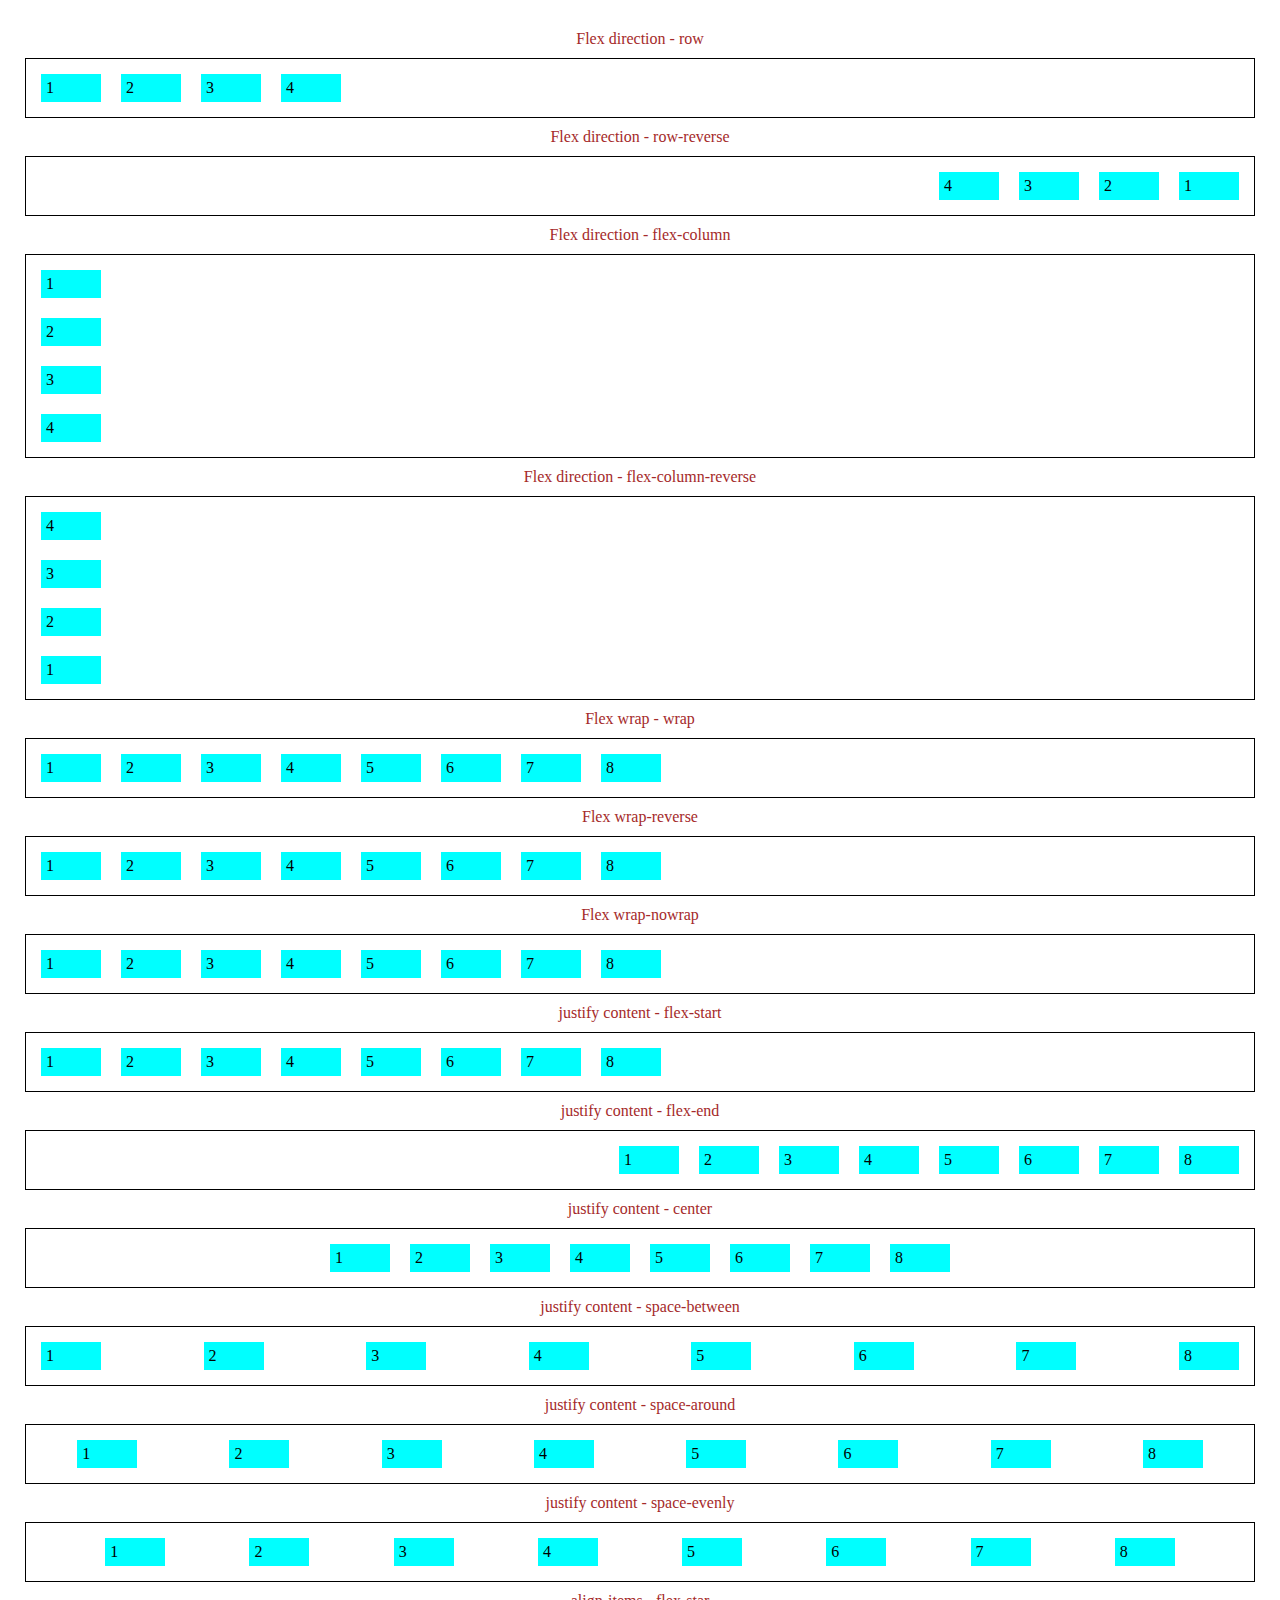
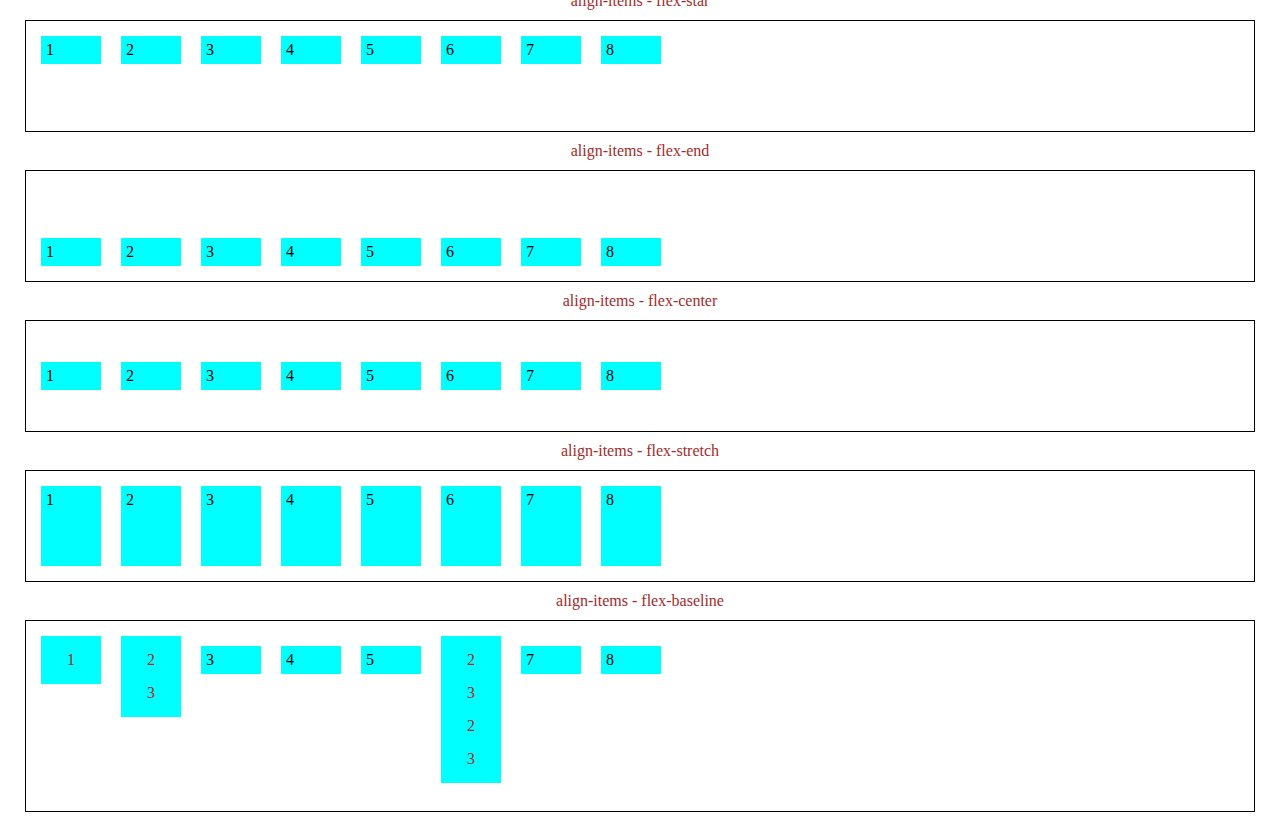
<file: About FlexBox/index.html>
<!DOCTYPE html>
<html lang="en">
<head>
    <meta charset="UTF-8">
    <meta http-equiv="X-UA-Compatible" content="IE=edge">
    <meta name="viewport" content="width=device-width, initial-scale=1.0">
    <link rel="stylesheet" href="css/style.css">
    <title>About FlexBox</title>
</head>
<body>
    <p>Flex direction - row</p>
    <div class="container flex-row">
        <div>1</div>
        <div>2</div>
        <div>3</div>
        <div>4</div>
    </div>
    <p>Flex direction - row-reverse</p>
    <div class="container flex-row-reverse">
        <div>1</div>
        <div>2</div>
        <div>3</div>
        <div>4</div>
    </div>
    <p>Flex direction - flex-column</p>
    <div class="container flex-column">
        <div>1</div>
        <div>2</div>
        <div>3</div>
        <div>4</div>
    </div>
    <p>Flex direction - flex-column-reverse</p>
    <div class="container flex-column-reverse">
        <div>1</div>
        <div>2</div>
        <div>3</div>
        <div>4</div>
    </div>
    <p>Flex wrap - wrap</p>
    <div class="container wrap">
        <div>1</div>
        <div>2</div>
        <div>3</div>
        <div>4</div>
        <div>5</div>
        <div>6</div>
        <div>7</div>
        <div>8</div>
    </div>
    <p>Flex wrap-reverse</p>
    <div class="container wrap-reverse">
        <div>1</div>
        <div>2</div>
        <div>3</div>
        <div>4</div>
        <div>5</div>
        <div>6</div>
        <div>7</div>
        <div>8</div>
    </div>
    <p>Flex wrap-nowrap</p>
    <div class="container flex-flow-row-wrap">
        <div>1</div>
        <div>2</div>
        <div>3</div>
        <div>4</div>
        <div>5</div>
        <div>6</div>
        <div>7</div>
        <div>8</div>
    </div>
    <p>justify content - flex-start</p>
    <div class="container flex-start">        
        <div>1</div>
        <div>2</div>
        <div>3</div>
        <div>4</div>
        <div>5</div>
        <div>6</div>
        <div>7</div>
        <div>8</div>
    </div>
    <p>justify content - flex-end</p>
    <div class="container flex-end">        
        <div>1</div>
        <div>2</div>
        <div>3</div>
        <div>4</div>
        <div>5</div>
        <div>6</div>
        <div>7</div>
        <div>8</div>
    </div>
    <p>justify content - center</p>
    <div class="container flex-center">        
        <div>1</div>
        <div>2</div>
        <div>3</div>
        <div>4</div>
        <div>5</div>
        <div>6</div>
        <div>7</div>
        <div>8</div>
    </div>
    <p>justify content - space-between</p>
    <div class="container flex-space-between">        
        <div>1</div>
        <div>2</div>
        <div>3</div>
        <div>4</div>
        <div>5</div>
        <div>6</div>
        <div>7</div>
        <div>8</div>
    </div>
    <p>justify content - space-around</p>
    <div class="container flex-space-around">       
        <div>1</div>
        <div>2</div>
        <div>3</div>
        <div>4</div>
        <div>5</div>
        <div>6</div>
        <div>7</div>
        <div>8</div>
    </div>
    <p>justify content - space-evenly</p>
    <div class="container flex-space-evenly">       
        <div>1</div>
        <div>2</div>
        <div>3</div>
        <div>4</div>
        <div>5</div>
        <div>6</div>
        <div>7</div>
        <div>8</div>
    </div>
    <p>align-items - flex-star</p>
    <div class="container align-flex-start">       
        <div>1</div>
        <div>2</div>
        <div>3</div>
        <div>4</div>
        <div>5</div>
        <div>6</div>
        <div>7</div>
        <div>8</div>
    </div>
    <p>align-items - flex-end</p>
    <div class="container align-flex-end">       
        <div>1</div>
        <div>2</div>
        <div>3</div>
        <div>4</div>
        <div>5</div>
        <div>6</div>
        <div>7</div>
        <div>8</div>
    </div>
    <p>align-items - flex-center</p>
    <div class="container align-flex-center">       
        <div>1</div>
        <div>2</div>
        <div>3</div>
        <div>4</div>
        <div>5</div>
        <div>6</div>
        <div>7</div>
        <div>8</div>
    </div>
    <p>align-items - flex-stretch</p>
    <div class="container align-flex-stretch">       
        <div>1</div>
        <div>2</div>
        <div>3</div>
        <div>4</div>
        <div>5</div>
        <div>6</div>
        <div>7</div>
        <div>8</div>
    </div>
    <p>align-items - flex-baseline</p>
    <div class="container align-flex-baseline">       
        <div><p>1</p></div>
        <div><p>2</p><p>3</p></div>
        <div>3</div>
        <div>4</div>
        <div>5</div>
        <div><p>2</p><p>3</p><p>2</p><p>3</p></div>
        <div>7</div>
        <div>8</div>
    </div>
    
</body>
</html>
</file>
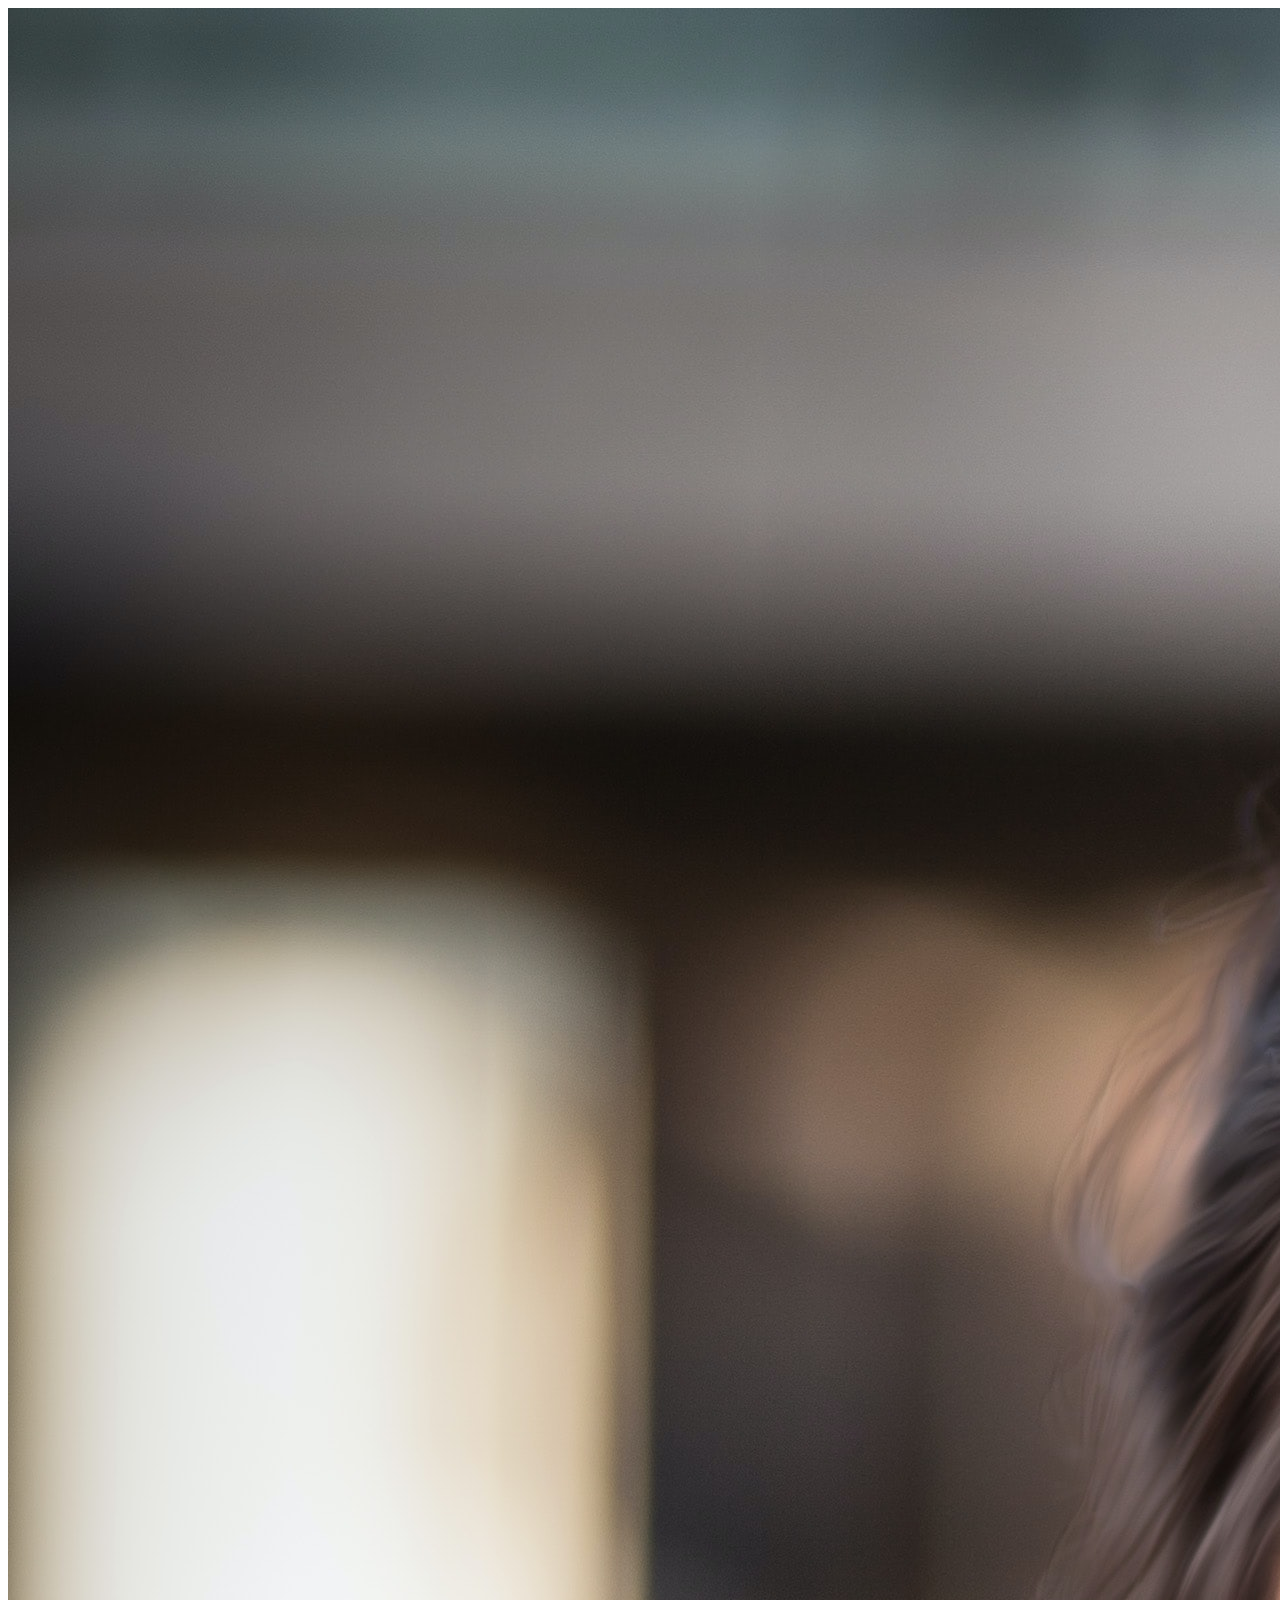
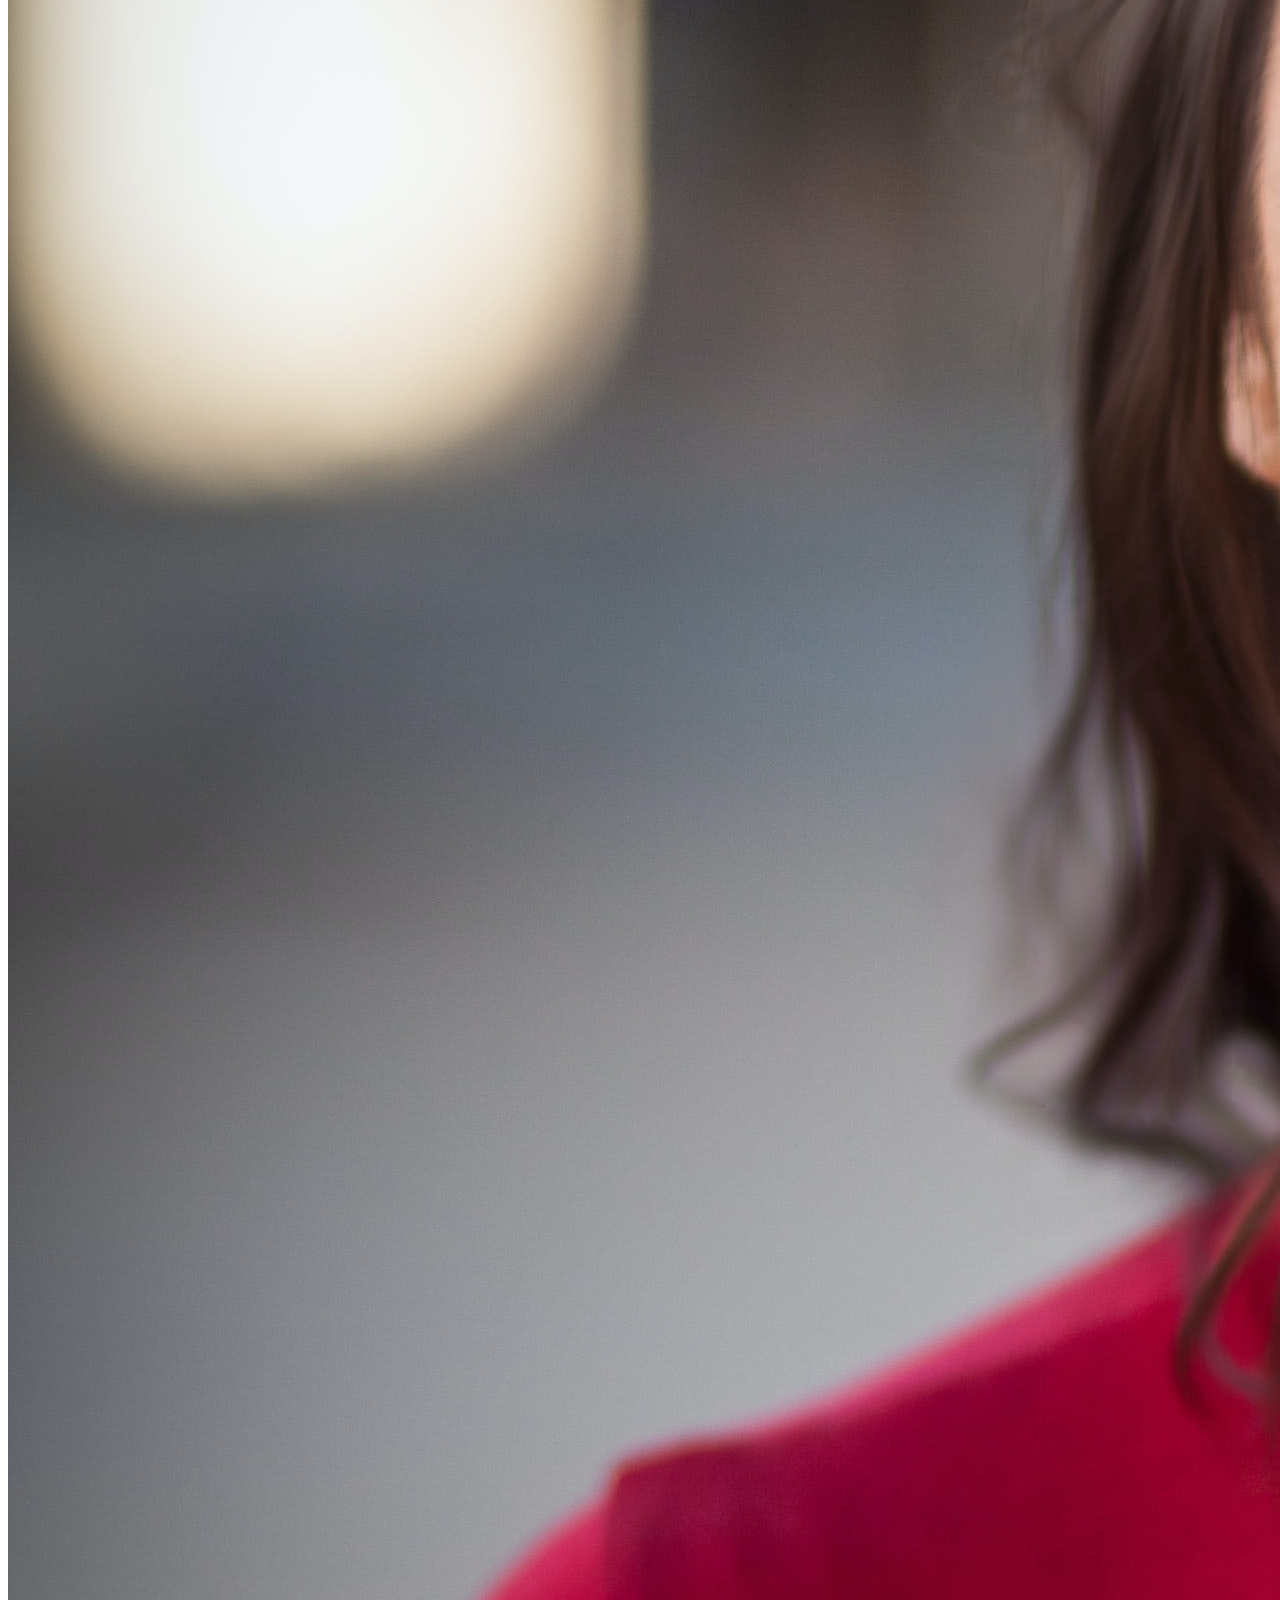
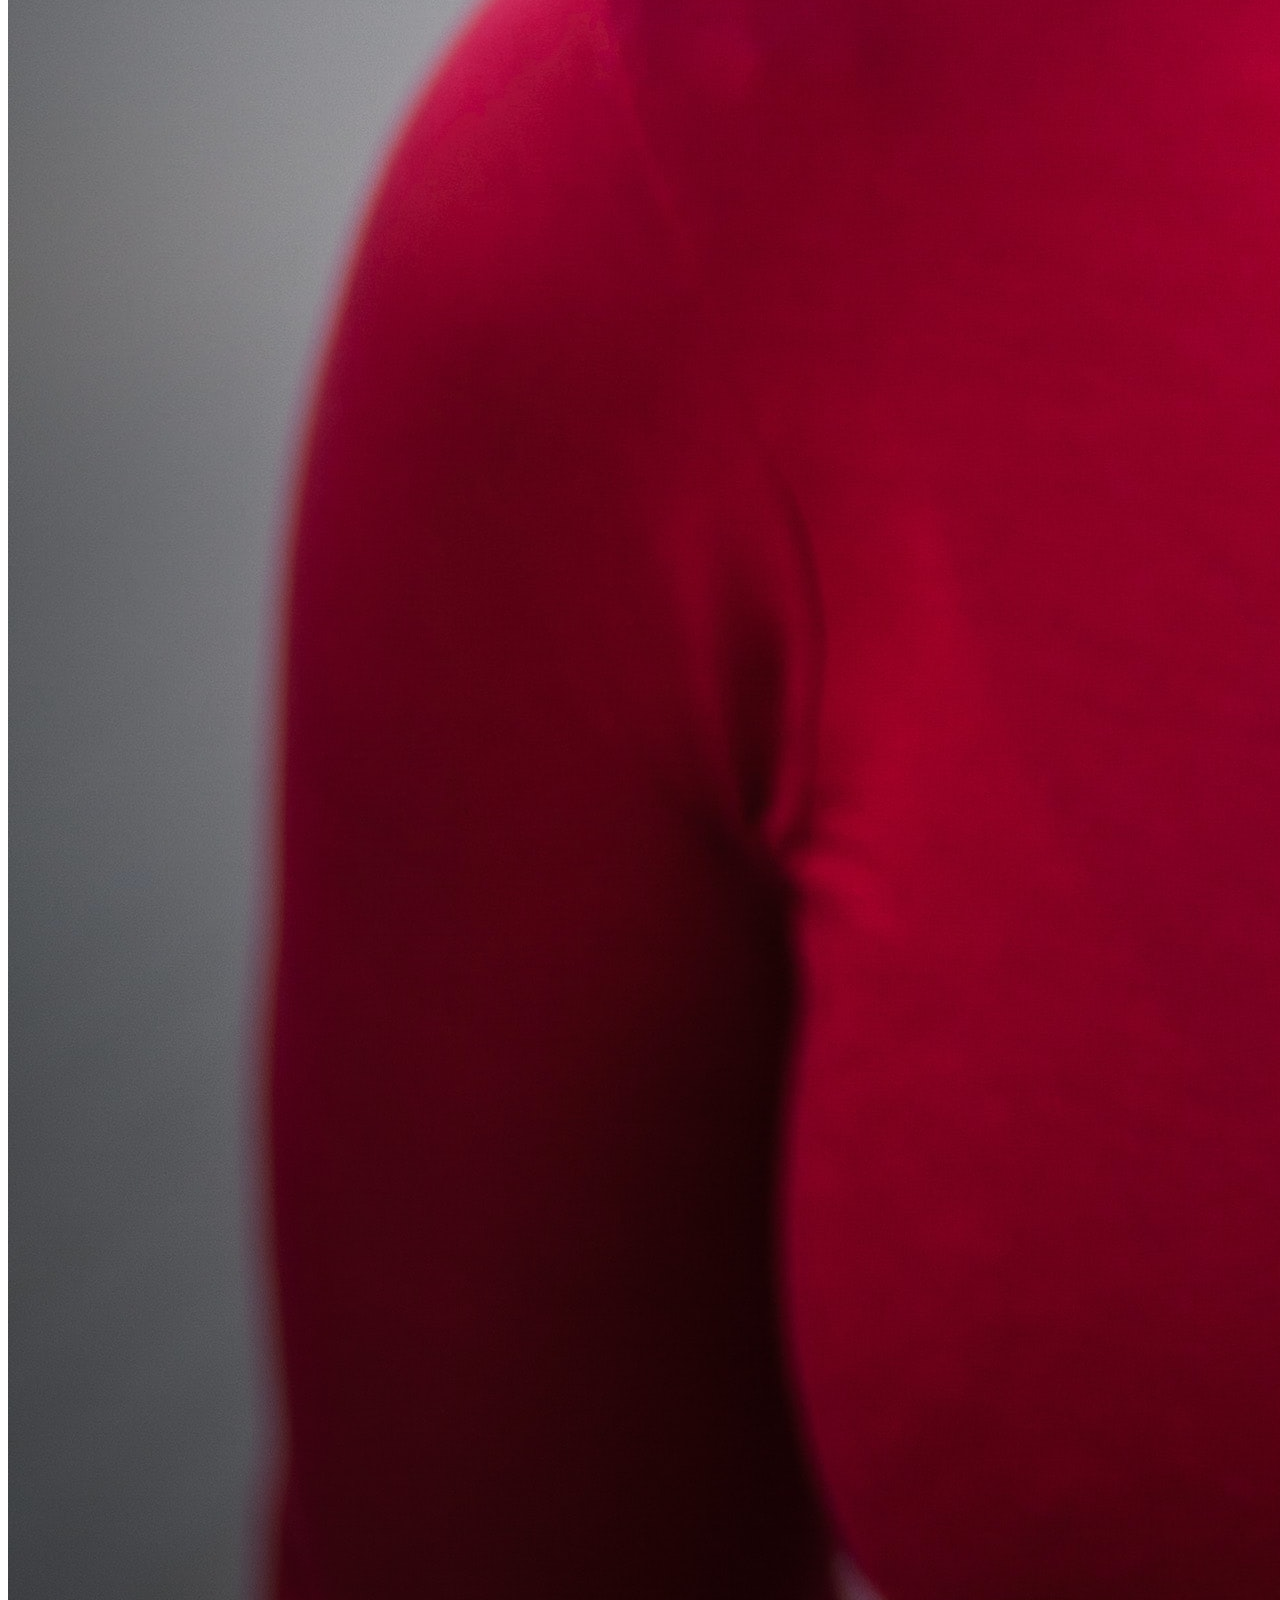
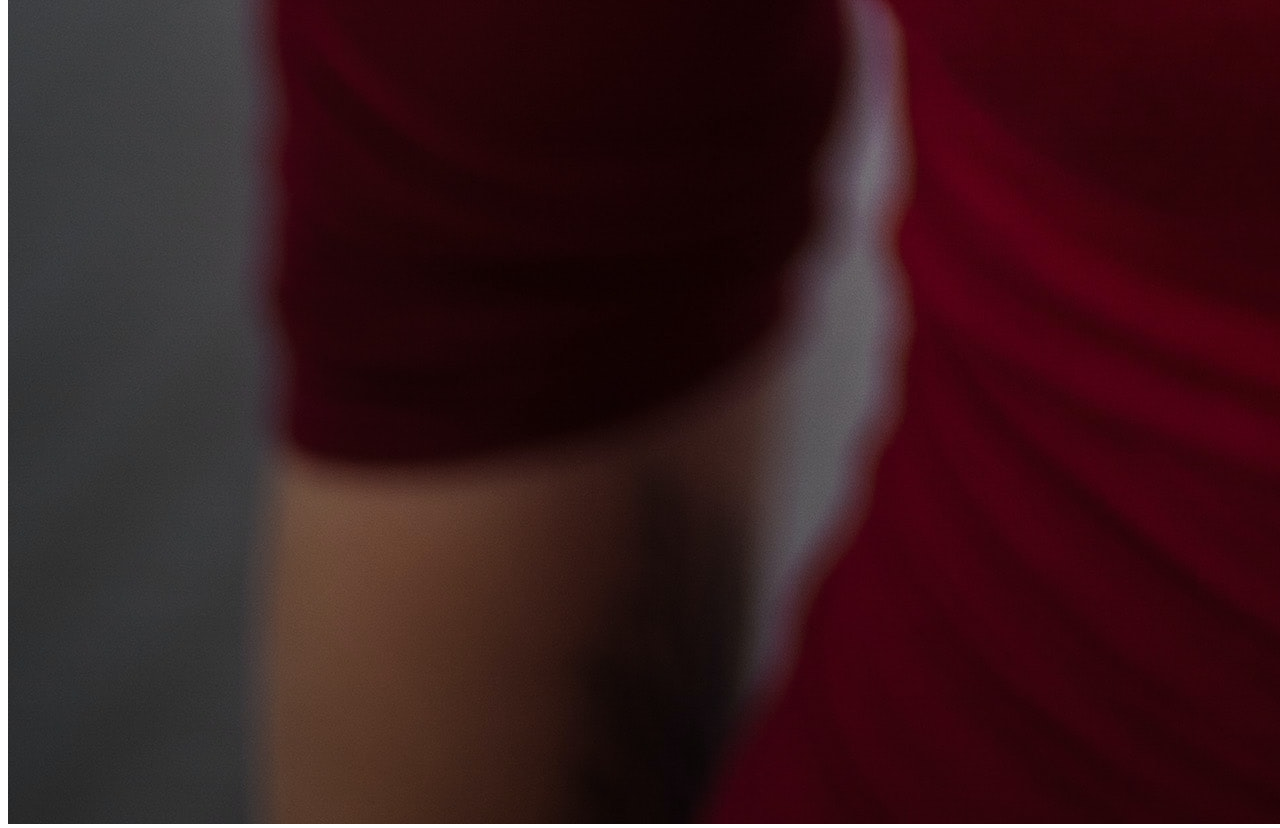
<file: Card Flip Effect/index.html>
<!DOCTYPE html>
<html lang="en">
<head>
    <meta charset="UTF-8">
    <meta http-equiv="X-UA-Compatible" content="IE=edge">
    <meta name="viewport" content="width=device-width, initial-scale=1.0">
    <link rel="stylesheet" href="css/style.css">
    <title>Card Flip Effect</title>
</head>
<body>
    <div class="flip-container" >
        <div class="flipper" >
            <div class="front">
                <img src="img/img1.jpg"/>
            </div>
            <div class="back">
                <img src="img/img2.jpg"/>
            </div>
        </div>
    </div>
    
    
</body>
</html>
</file>
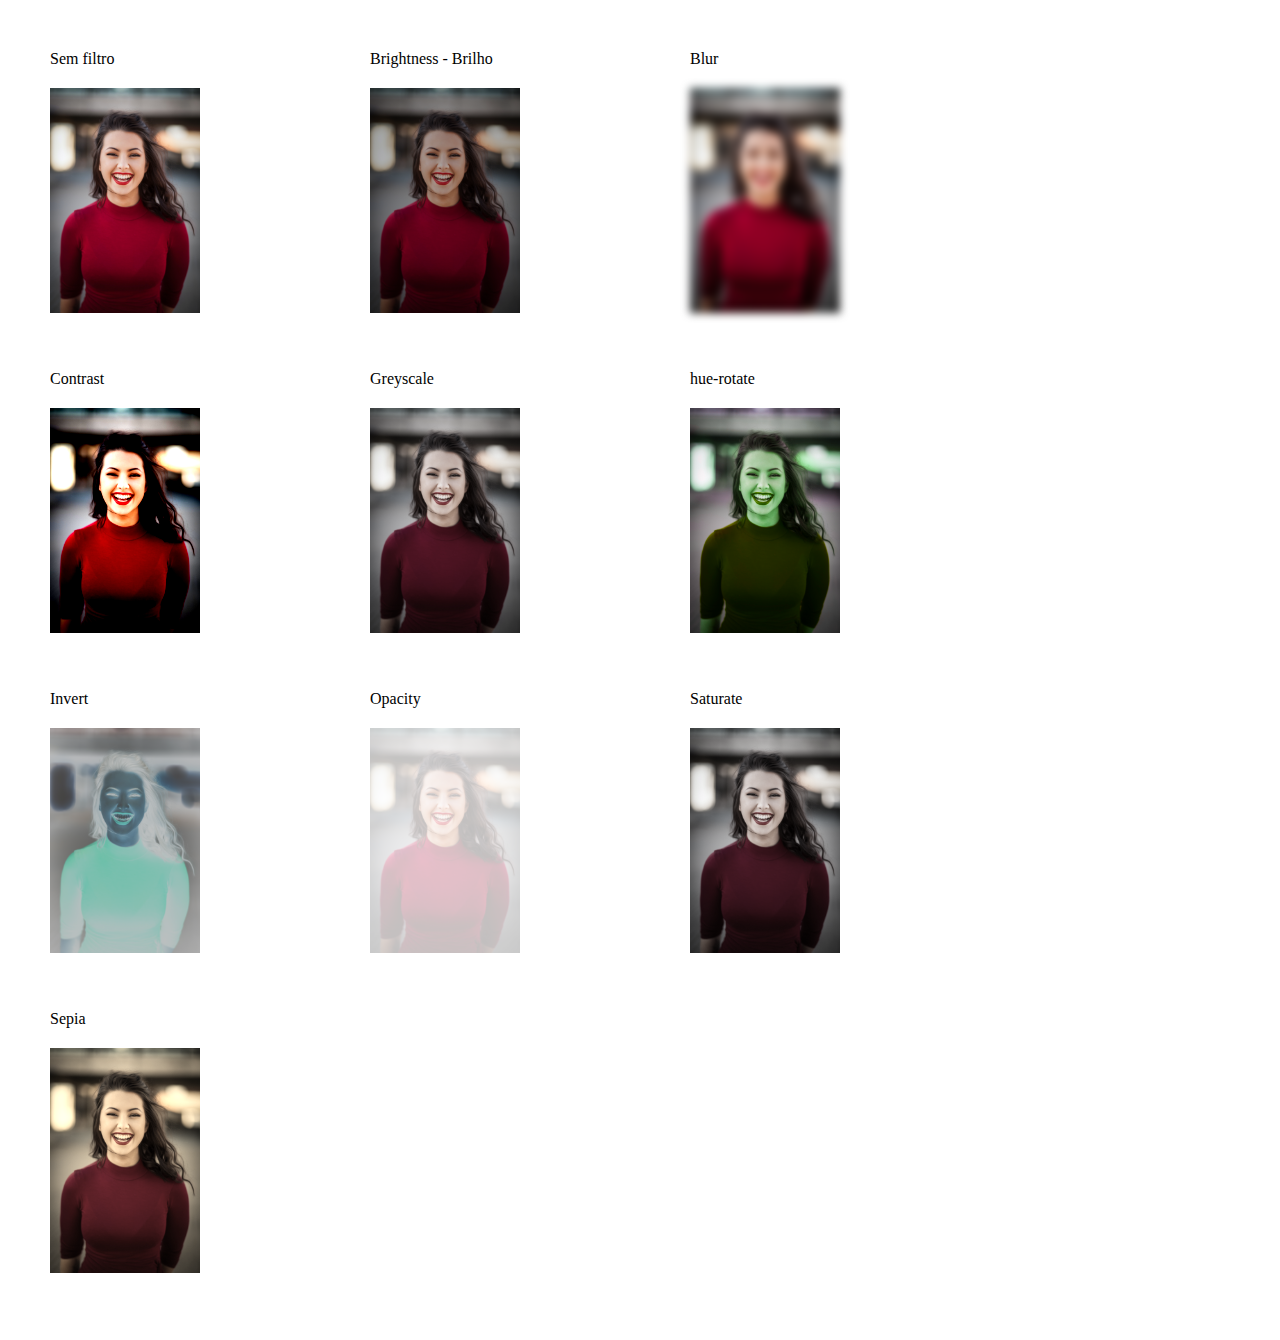
<file: Image filters CSS/index.html>
<!DOCTYPE html>
<html lang="pt-br">
<head>
    <meta charset="UTF-8">
    <meta http-equiv="X-UA-Compatible" content="IE=edge">
    <meta name="viewport" content="width=device-width, initial-scale=1.0">
    <link rel="stylesheet" href="css/style.css">
    <title>Images Filters CSS</title>
</head>
<body>
    <div class="container">        
        <div>
            <p>Sem filtro</p>
            <img src="img/img1.jpg" alt="">
        </div>        
        <div>
            <p>Brightness - Brilho</p>
            <img class="filter-brightnees" src="img/img1.jpg" alt="">
        </div>        
        <div>
            <p>Blur</p>
            <img class="filter-blur" src="img/img1.jpg" alt="">
        </div>        
        <div>
            <p>Contrast</p>
            <img class="filter-contrast" src="img/img1.jpg" alt="">
        </div>        
        <div>
            <p>Greyscale</p>
            <img class="filter-greyscale" src="img/img1.jpg" alt="">
        </div>        
        <div>
            <p>hue-rotate</p>
            <img class="filter-hue-rotate" src="img/img1.jpg" alt="">
        </div>        
        <div>
            <p>Invert</p>
            <img class="filter-invert" src="img/img1.jpg" alt="">
        </div>             
        <div>
            <p>Opacity</p>
            <img class="filter-opacity" src="img/img1.jpg" alt="">
        </div>        
        <div>
            <p>Saturate</p>
            <img class="filter-saturate" src="img/img1.jpg" alt="">
        </div>        
        <div>
            <p>Sepia</p>
            <img class="filter-sepia" src="img/img1.jpg" alt="">
        </div>
    </div>
    
</body>
</html>
</file>
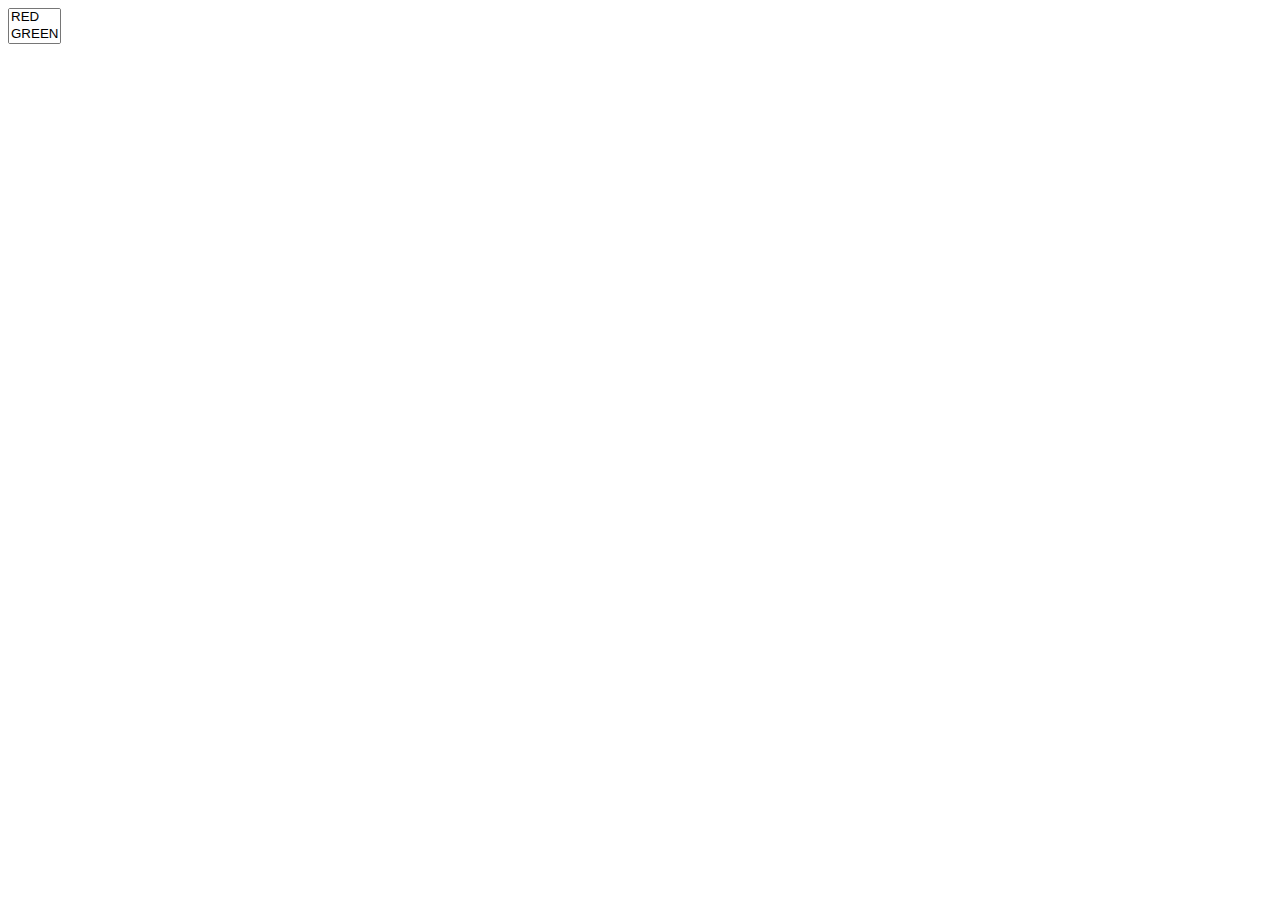
<file: Javascript Change Background/index.html>
<!DOCTYPE html>
<html lang="en">
<head>
    <meta charset="UTF-8">
    <meta http-equiv="X-UA-Compatible" content="IE=edge">
    <meta name="viewport" content="width=device-width, initial-scale=1.0">
    <title>Change Background Color with Javascript</title>
</head>
<body>
    <select name="" id="colors" size="2">
        <option value="red">RED</option>
        <option value="green">GREEN</option>
        <option value="blue">Blue</option>
        <option value="orange">Orange</option>        
    </select>
    <script src="js/script.js"></script>
    
</body>
</html>
</file>
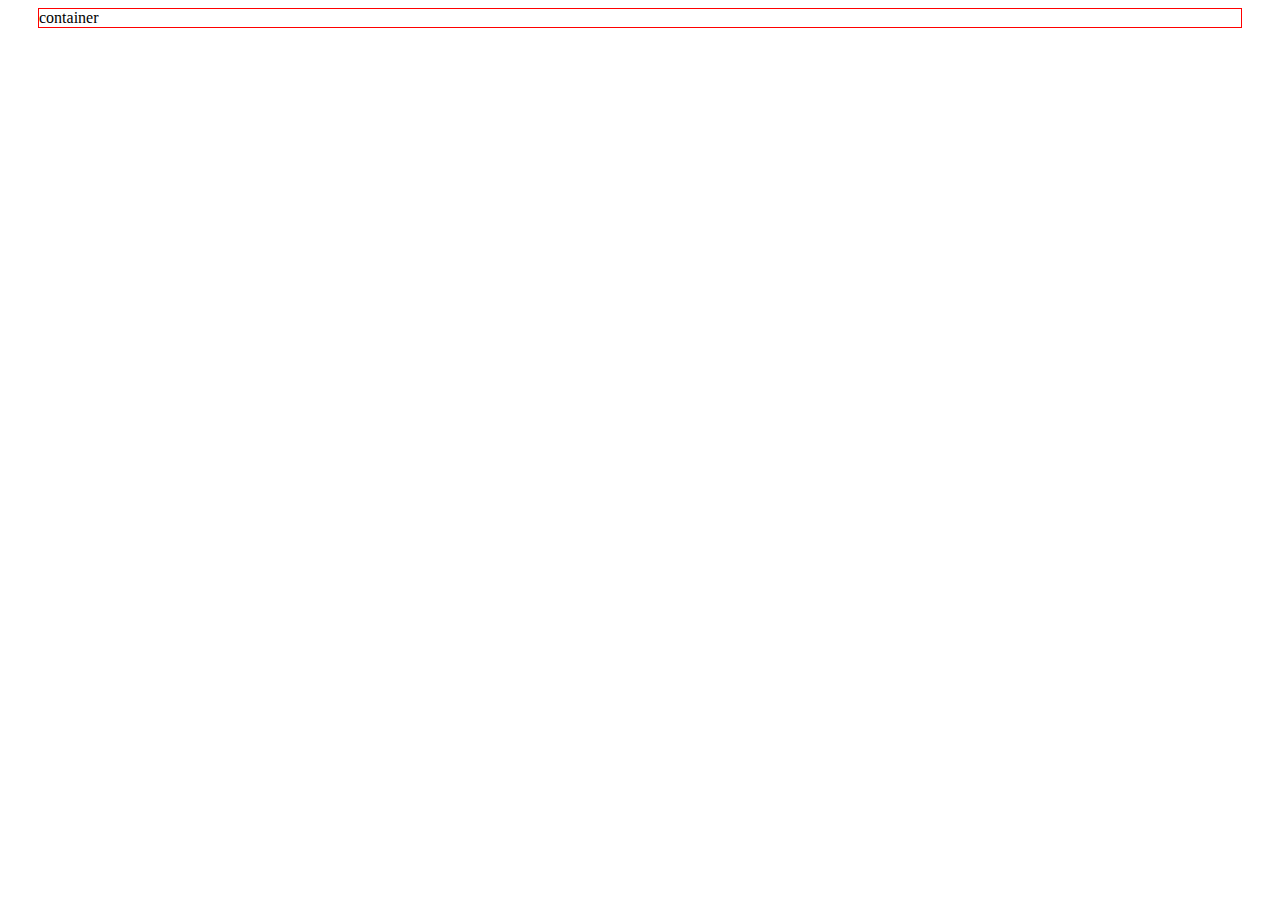
<file: Modern Rules CSS - Responsive/index.html>
<!DOCTYPE html>
<html lang="en">
<head>
    <meta charset="UTF-8">
    <meta http-equiv="X-UA-Compatible" content="IE=edge">
    <meta name="viewport" content="width=device-width, initial-scale=1.0">
    <title>Modern Rules CSS - Responsive</title>
    <style>
        /*old method */
        /* .container {
            border: 1px solid red;
            max-width: 840px;
            margin: 0 auto;
            padding: 0 15px;
        } */

        /*new method */
        .container {
            width: min(100%-30px,840px);
            margin-inline: 30px;
            border: 1px solid red;
        }
    </style>
</head>
<body>
    <div class="container">
        container
    </div>
</body>
</html>
</file>
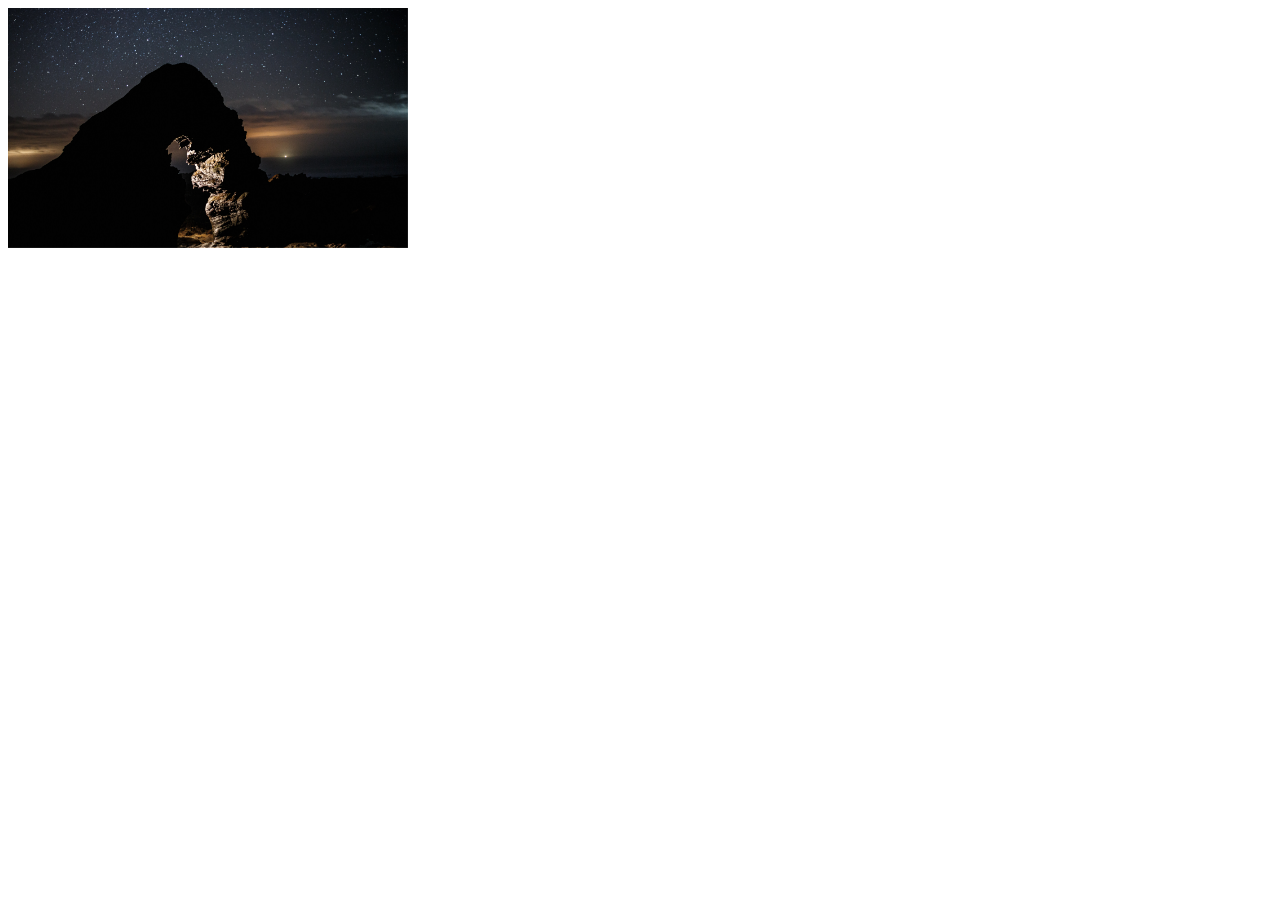
<file: Overlapping Gallery Css/index.html>
<!DOCTYPE html>
<html lang="pt-br">
<head>
    <meta charset="UTF-8">
    <meta name="description" content="Free Web tutorials">
    <meta name="keywords" content="HTML, CSS, JavaScript">
    <meta name="author" content="Paulo Antônio Rossino Campos">
    <meta http-equiv="X-UA-Compatible" content="IE=edge">
    <meta name="viewport" content="width=device-width, initial-scale=1.0">
    <link rel="stylesheet" href="css/style.css">
    <title>Overlapping Gallery CSS</title>
</head>
<body>
    <div class="gallery">
        <img src="img/img1.jpg" alt="">
        <img src="img/img2.jpg" alt="">
    </div>
    
</body>
</html>
</file>
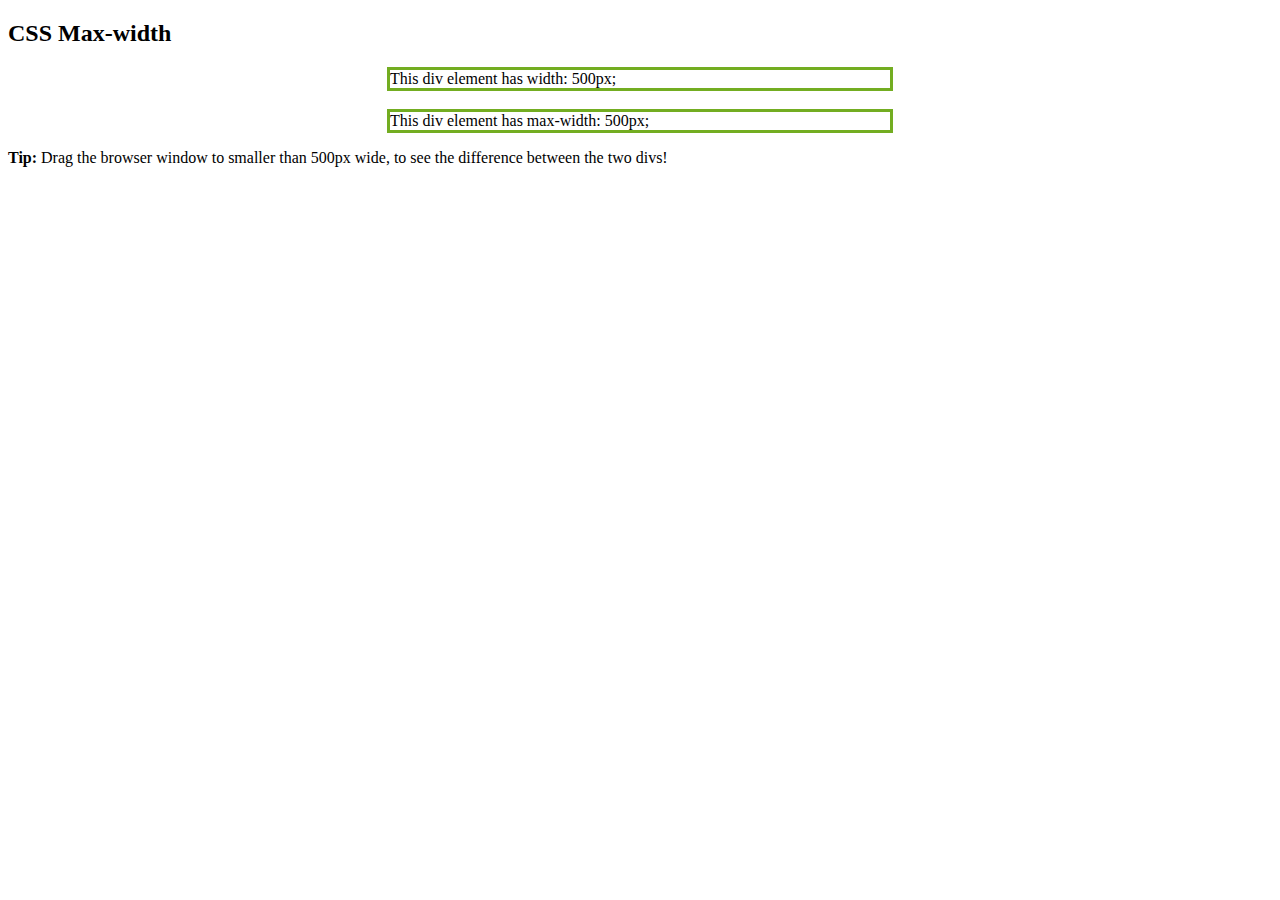
<file: Width X Max-Width/index.html>
<!DOCTYPE html>
<html lang="en">
<head>
    <meta charset="UTF-8">
    <meta http-equiv="X-UA-Compatible" content="IE=edge">
    <meta name="viewport" content="width=device-width, initial-scale=1.0">
    <link rel="stylesheet" href="css/style.css">
    <title>Width X Max-Width</title>
</head>
<body>
    <h2>CSS Max-width</h2>

<div class="ex1">This div element has width: 500px;</div>
<br>

<div class="ex2">This div element has max-width: 500px;</div>

<p><strong>Tip:</strong> Drag the browser window to smaller than 500px wide, to see the difference between 
the two divs!</p>
    
</body>
</html>
</file>
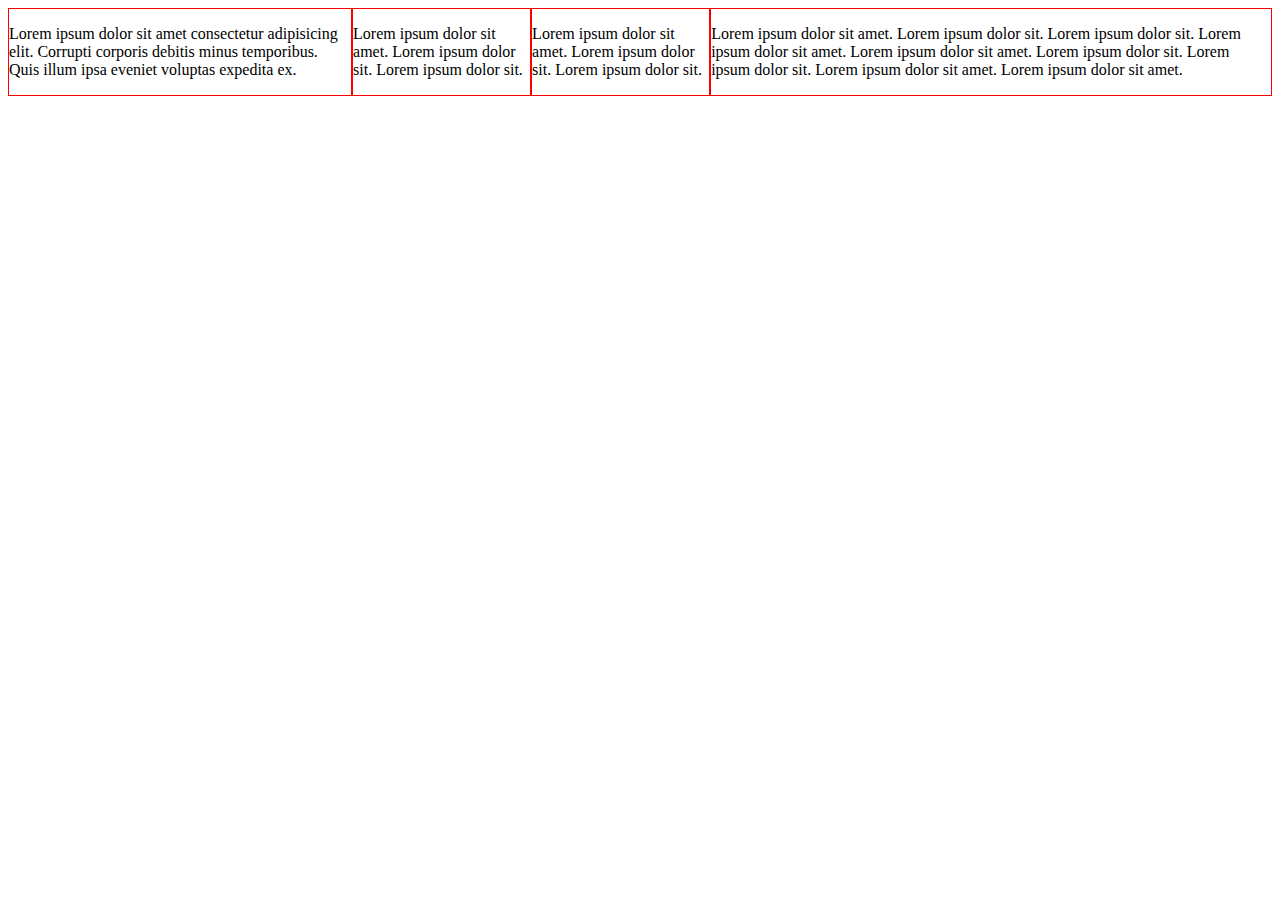
<file: Equal Height Elements - FLEX and GRID/flex.html>
<!DOCTYPE html>
<html lang="en">
<head>
    <meta charset="UTF-8">
    <meta http-equiv="X-UA-Compatible" content="IE=edge">
    <meta name="viewport" content="width=device-width, initial-scale=1.0">
    <title>Equal Height Elements - FLEX</title>
    <style>
        .container {
            display: flex;
        }
        .element{
            border: 1px solid red;
            height: 100%;
            
        }
    </style>    
</head>
<body>
    <div class="container">
        <div class="element">
            <p>Lorem ipsum dolor sit amet consectetur adipisicing elit. Corrupti corporis debitis minus temporibus. Quis illum ipsa eveniet voluptas expedita ex.</p>
        </div>
        <div class="element">
            <p>Lorem ipsum dolor sit amet.
                Lorem ipsum dolor sit.
                Lorem ipsum dolor sit.
            </p>
        </div>
        <div class="element">
            <p>Lorem ipsum dolor sit amet.
                Lorem ipsum dolor sit.
                Lorem ipsum dolor sit.
            </p>
        </div>
        <div class="element">
            <p>Lorem ipsum dolor sit amet.
                Lorem ipsum dolor sit.
                Lorem ipsum dolor sit.
                Lorem ipsum dolor sit amet.
                Lorem ipsum dolor sit amet.
                Lorem ipsum dolor sit.
                Lorem ipsum dolor sit.
                Lorem ipsum dolor sit amet.
                Lorem ipsum dolor sit amet.
            </p>
        </div>
    </div>
    
</body>
</html>
</file>
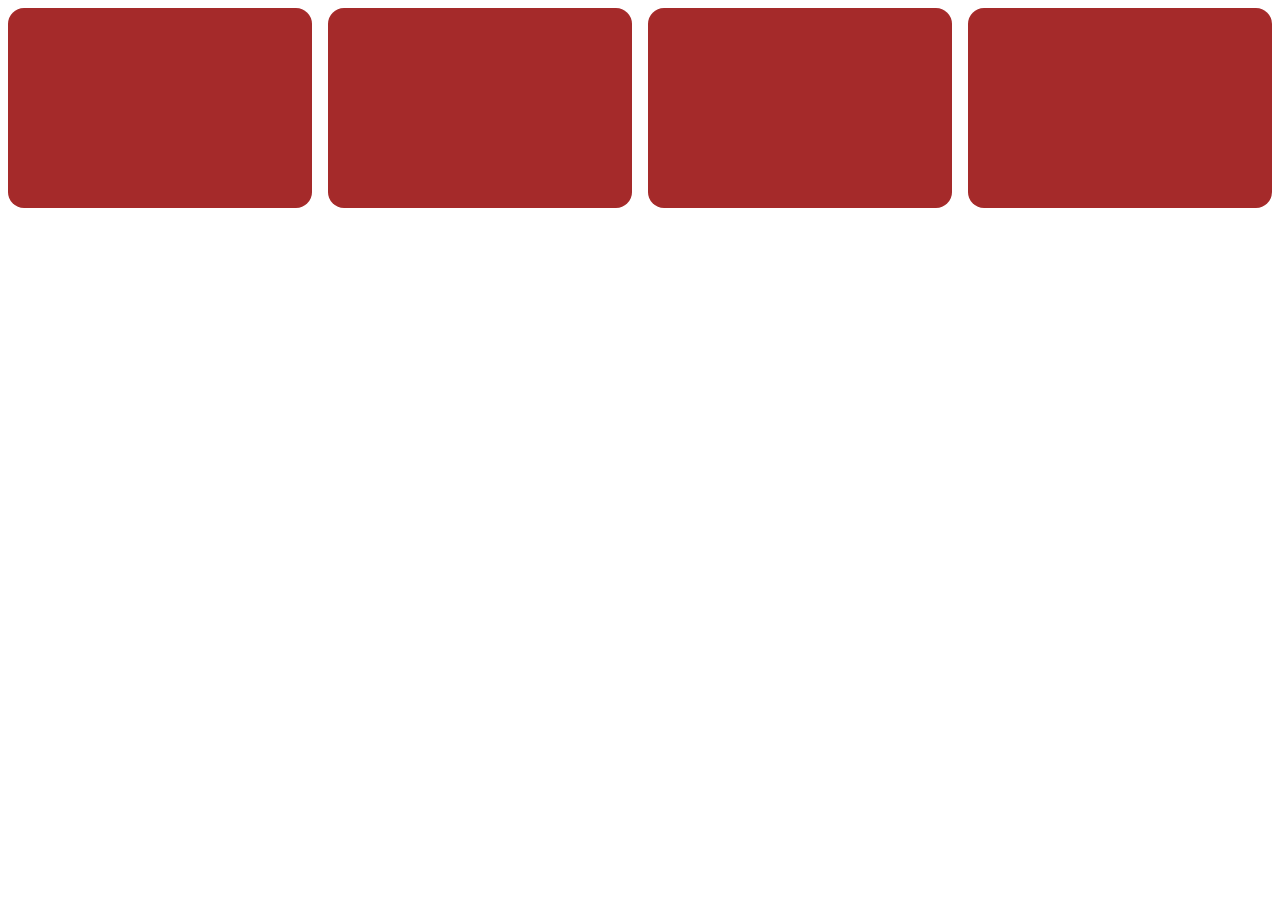
<file: Hover Selected Div/hover-selected-div.html>
<!DOCTYPE html>
<html lang="en">
<head>
    <meta charset="UTF-8">
    <meta http-equiv="X-UA-Compatible" content="IE=edge">
    <meta name="viewport" content="width=device-width, initial-scale=1.0">
    <title>hover Selected Div</title>
    <style>
        .container{
            display: flex;
            gap: 1rem;
        }
        .container>div {
            flex: 1;
            background-color: brown;
            border-radius: 1rem;
            height: 200px;
            transition: all .4s;
        }

        .container:hover> :not(:hover) {
            opacity: .4;
        }

    </style>
</head>
<body>
    <div class="container">
        <div></div><div></div>
        <div></div><div></div>
    </div>
    
</body>
</html>
</file>
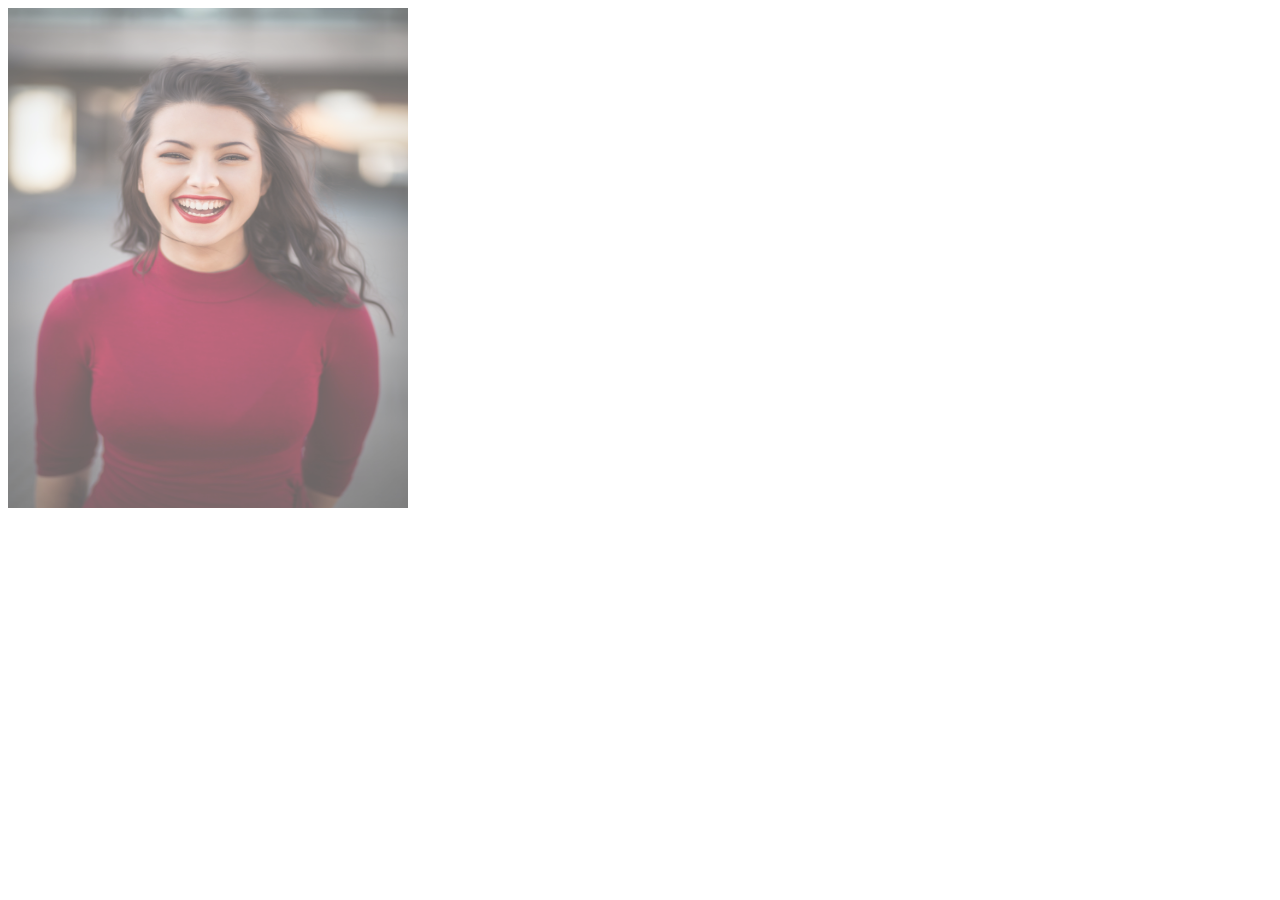
<file: Opacity Hover/Oppacity-hover.html>
<!DOCTYPE html>
<html lang="en">
<head>
    <meta charset="UTF-8">
    <meta http-equiv="X-UA-Compatible" content="IE=edge">
    <meta name="viewport" content="width=device-width, initial-scale=1.0">
    <title>Opacity Hover</title>
    <style>
        img {
            opacity: 0.6;
        }
        img:hover {
            opacity: 1.0;
        }


    </style>
</head>
<body>
    <img src="img1.jpg" alt="" width="400px" height="500px">
    
</body>
</html>
</file>
<file: About FlexBox/css/style.css>
* {
    margin: 5px;
    padding: 5px;
}
p{
    text-align: center;
    color:brown
}
.container {
    display: flex;
    border: 1px solid black;
    
}
.container > div {
    width: 50px;
   
    background-color:aqua;
    margin: 10px;;
}
.flex-row {
    
    flex-direction: row;
}
.flex-row-reverse {
    
    flex-direction: row-reverse;
}
.flex-column {
    
    flex-direction: column;
}
.flex-column-reverse{
    
    flex-direction: column-reverse;
}
.wrap {
    
    flex-wrap: wrap;
    flex-direction: row;
}
.wrap-reverse {
    flex-direction: row;
    flex-wrap: wrap-reverse;
}
.flex-flow-row-wrap {
    flex-flow: row wrap;
}
.flex-start {
    justify-content: flex-start;
}
.flex-end {
    justify-content: flex-end;
}
.flex-center{
    justify-content: center;
}
.flex-space-between{
    justify-content: space-between;
}
.flex-space-around{
    justify-content: space-around;
}
.flex-space-evenly{
    justify-content: space-evenly;
}
.align-flex-start{
    align-items: flex-start;
    height: 100px;
}
.align-flex-end{
    align-items: flex-end;
    height: 100px;
}
.align-flex-center{
    align-items: center;
    height: 100px;
}
.align-flex-stretch{    
    align-items: stretch;
    height: 100px;
}
.align-flex-baseline{    
    align-items: baseline;
    height: 180px;
}
</file>
<file: Card Flip Effect/css/style.css>
html, body{
    min-height: 400px;
  }
  
  .flip-container {
    width: 300px;
    height: 200px;
    perspective: 1000px;
  }
  
  .flipper {
    position: relative;
      width: 50%;
      height: 50%;
    transition: transform 0.8s;
      transform-style: preserve-3d;
  }
  
  .flip-container:hover .flipper{
      transform: rotateY(180deg);
  }
  
  .front, .back{
    position: absolute;
    width: 50%;
    height: 50%;
    backface-visibility: hidden;
  }
  
  .back{
    transform: rotateY(180deg);
  }
</file>
<file: Image filters CSS/css/style.css>
*{
    margin: 5px;
    padding: 5px;
}
.container {
    display: flex;
    justify-content: flex-start;
    align-items: center;
    flex-wrap: wrap;
}
.container > div {
    
    width: 300px;
    height: 300px;
}

img {
   
    width: 150px;
    height: auto;
}

.filter-blur {
    filter:blur(4px);
}

.filter-brightnees {
    filter:brightness(0.7);
}
.filter-contrast {
    filter:contrast(200%);
}
.filter-greyscale {
    filter:grayscale(60%);
}
.filter-hue-rotate {
    filter: hue-rotate(90deg)
}
.filter-invert {
    filter: invert(75%)
}
.filter-opacity{
    filter:opacity(25%)
}
.filter-saturate{
    filter:saturate(30%)
}
.filter-sepia{
    filter:sepia(60%)
}
</file>
<file: Overlapping Gallery Css/css/style.css>
.gallery {
    width: 25rem;
    height: 15rem;
    display: flex;
    flex-direction: column;
    overflow: auto;
    position: relative;
}
.gallery > img {
    width: 100%;
    height: 100%;
    flex-shrink: 0;

    object-fit: cover;
    position: sticky;
    top: 0;
}
</file>
<file: Width X Max-Width/css/style.css>
div.ex1 {
    width: 500px;
    margin: auto;
    border: 3px solid #73AD21;
  }
  
  div.ex2 {
    max-width: 500px;
    margin: auto;
    border: 3px solid #73AD21;
  }
</file>
